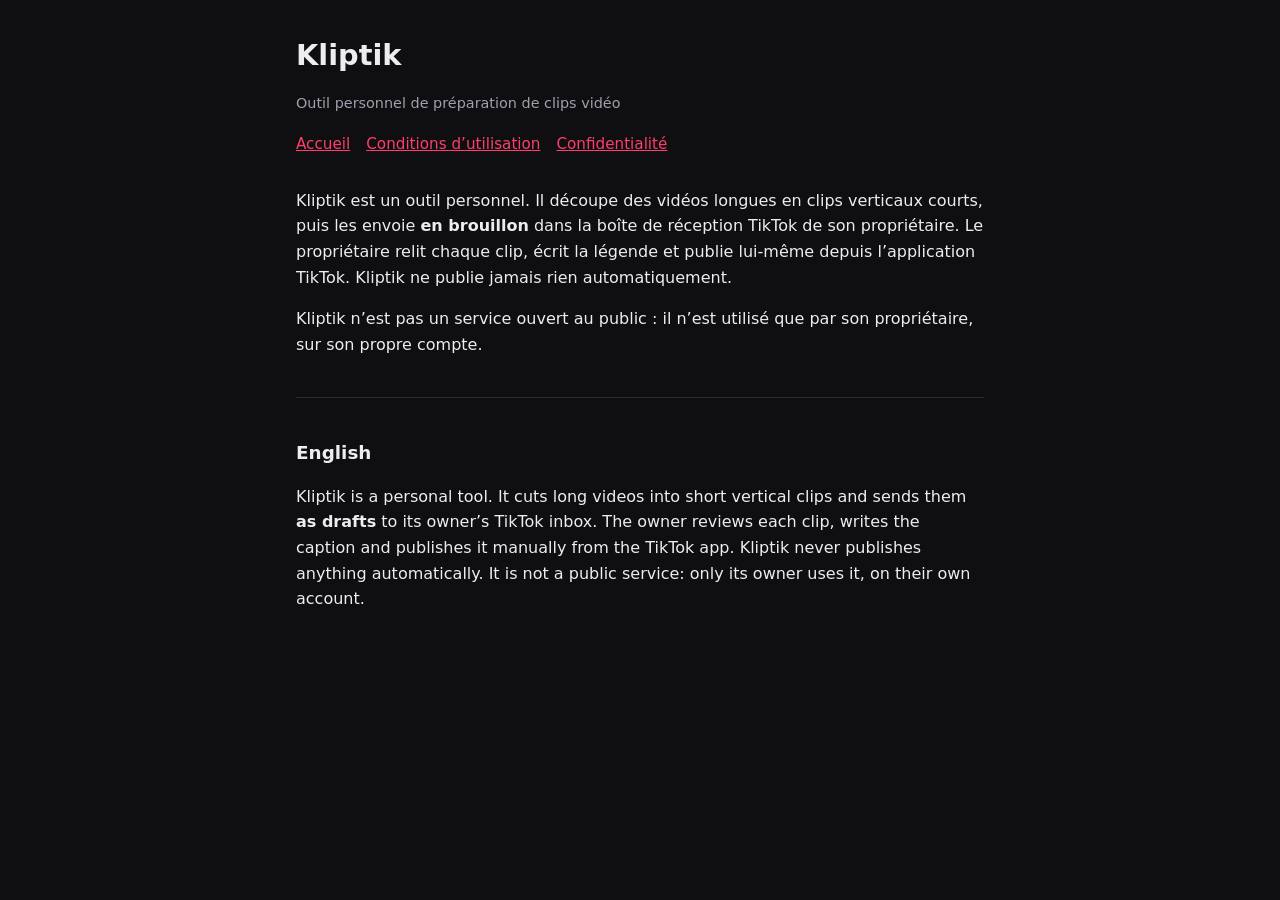
<file: index.html>
<!doctype html><html lang="fr"><head><meta charset="utf-8"><meta name="viewport" content="width=device-width,initial-scale=1">
<title>Kliptik</title><link rel="stylesheet" href="style.css"></head><body><main>
<h1>Kliptik</h1><p class="doux">Outil personnel de préparation de clips vidéo</p>
<nav><a href="./">Accueil</a><a href="conditions.html">Conditions d’utilisation</a><a href="confidentialite.html">Confidentialité</a></nav>
<p>Kliptik est un outil personnel. Il découpe des vidéos longues en clips verticaux courts, puis les envoie
<strong>en brouillon</strong> dans la boîte de réception TikTok de son propriétaire. Le propriétaire relit chaque clip,
écrit la légende et publie lui-même depuis l’application TikTok. Kliptik ne publie jamais rien automatiquement.</p>
<p>Kliptik n’est pas un service ouvert au public : il n’est utilisé que par son propriétaire, sur son propre compte.</p>
<hr>
<h2>English</h2>
<p>Kliptik is a personal tool. It cuts long videos into short vertical clips and sends them <strong>as drafts</strong>
to its owner’s TikTok inbox. The owner reviews each clip, writes the caption and publishes it manually from the TikTok app.
Kliptik never publishes anything automatically. It is not a public service: only its owner uses it, on their own account.</p>
</main></body></html>
</file>
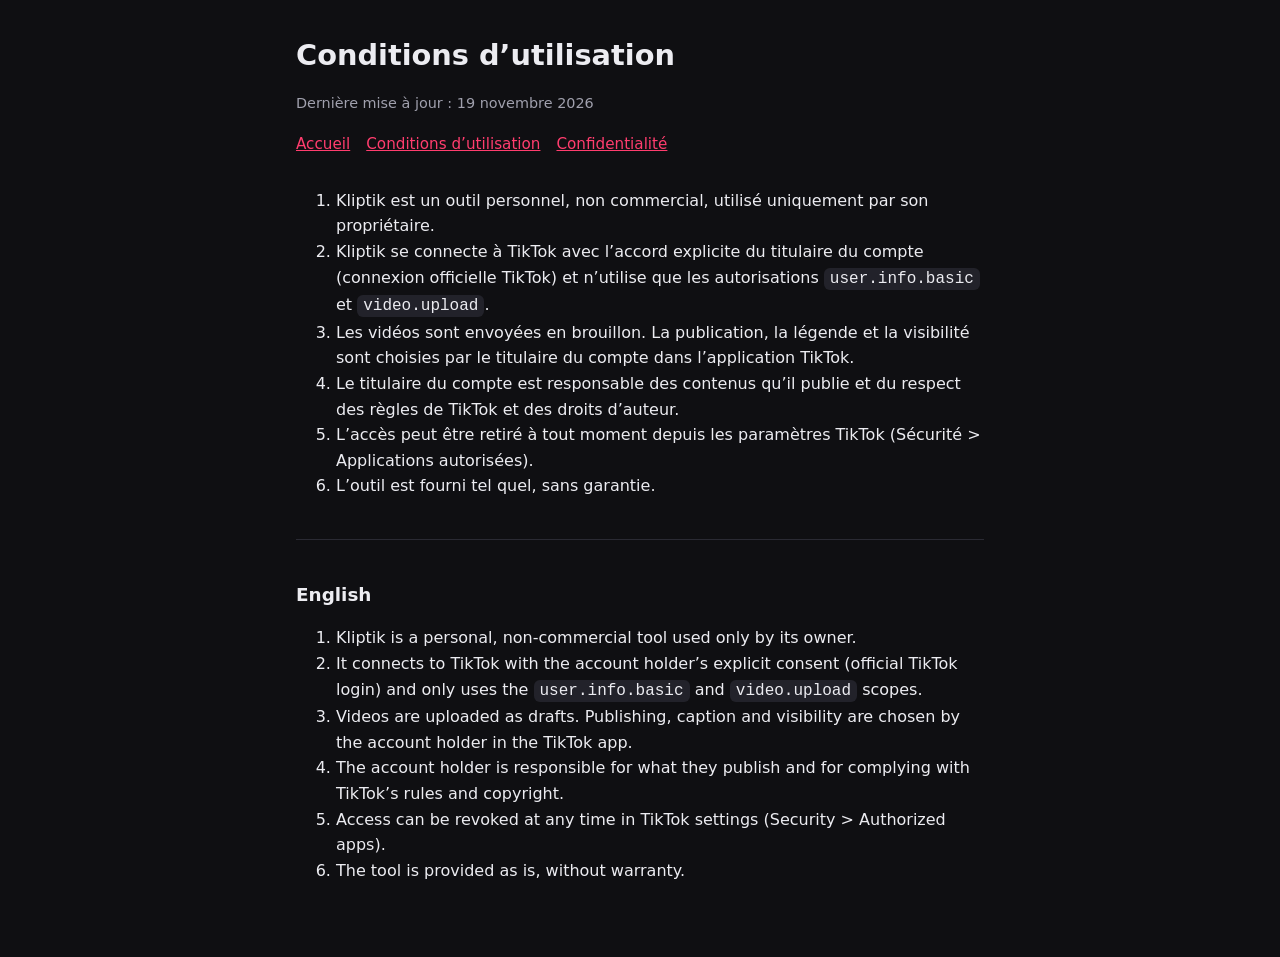
<file: conditions.html>
<!doctype html><html lang="fr"><head><meta charset="utf-8"><meta name="viewport" content="width=device-width,initial-scale=1">
<title>Conditions d’utilisation · Kliptik</title><link rel="stylesheet" href="style.css"></head><body><main>
<h1>Conditions d’utilisation</h1><p class="doux">Dernière mise à jour : 19 novembre 2026</p>
<nav><a href="./">Accueil</a><a href="conditions.html">Conditions d’utilisation</a><a href="confidentialite.html">Confidentialité</a></nav>
<ol>
<li>Kliptik est un outil personnel, non commercial, utilisé uniquement par son propriétaire.</li>
<li>Kliptik se connecte à TikTok avec l’accord explicite du titulaire du compte (connexion officielle TikTok) et
n’utilise que les autorisations <code>user.info.basic</code> et <code>video.upload</code>.</li>
<li>Les vidéos sont envoyées en brouillon. La publication, la légende et la visibilité sont choisies par le titulaire
du compte dans l’application TikTok.</li>
<li>Le titulaire du compte est responsable des contenus qu’il publie et du respect des règles de TikTok et des droits d’auteur.</li>
<li>L’accès peut être retiré à tout moment depuis les paramètres TikTok (Sécurité &gt; Applications autorisées).</li>
<li>L’outil est fourni tel quel, sans garantie.</li>
</ol>
<hr><h2>English</h2>
<ol>
<li>Kliptik is a personal, non-commercial tool used only by its owner.</li>
<li>It connects to TikTok with the account holder’s explicit consent (official TikTok login) and only uses the
<code>user.info.basic</code> and <code>video.upload</code> scopes.</li>
<li>Videos are uploaded as drafts. Publishing, caption and visibility are chosen by the account holder in the TikTok app.</li>
<li>The account holder is responsible for what they publish and for complying with TikTok’s rules and copyright.</li>
<li>Access can be revoked at any time in TikTok settings (Security &gt; Authorized apps).</li>
<li>The tool is provided as is, without warranty.</li>
</ol>
</main></body></html>
</file>
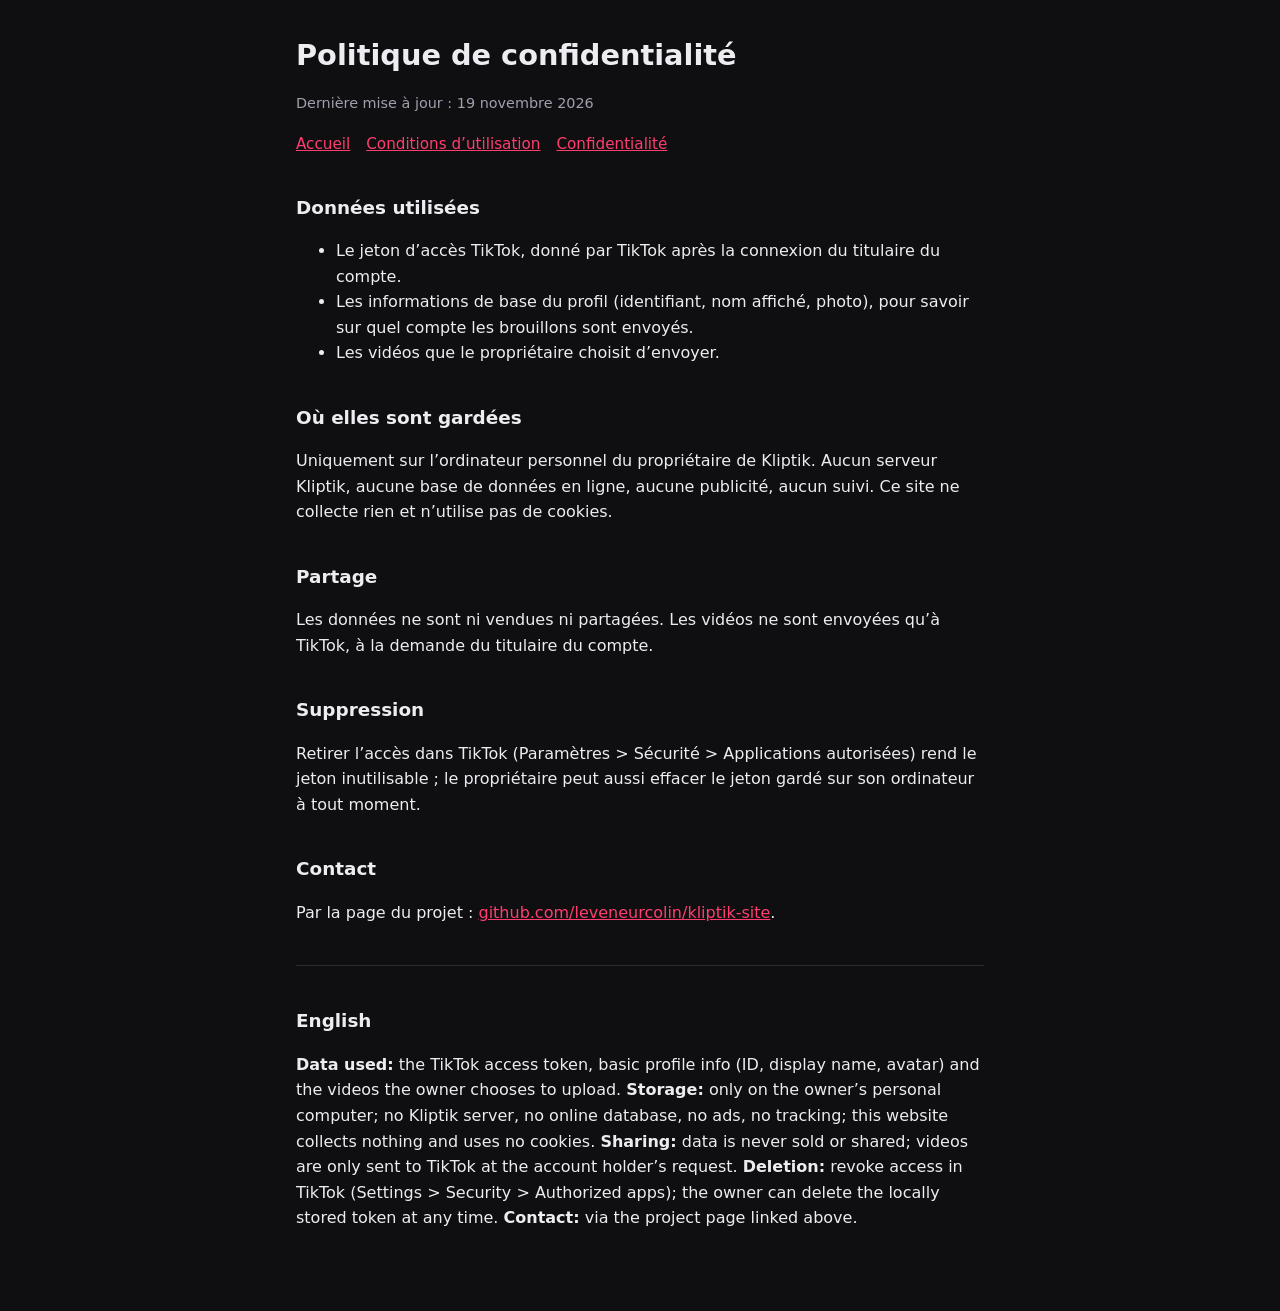
<file: confidentialite.html>
<!doctype html><html lang="fr"><head><meta charset="utf-8"><meta name="viewport" content="width=device-width,initial-scale=1">
<title>Confidentialité · Kliptik</title><link rel="stylesheet" href="style.css"></head><body><main>
<h1>Politique de confidentialité</h1><p class="doux">Dernière mise à jour : 19 novembre 2026</p>
<nav><a href="./">Accueil</a><a href="conditions.html">Conditions d’utilisation</a><a href="confidentialite.html">Confidentialité</a></nav>
<h2>Données utilisées</h2>
<ul>
<li>Le jeton d’accès TikTok, donné par TikTok après la connexion du titulaire du compte.</li>
<li>Les informations de base du profil (identifiant, nom affiché, photo), pour savoir sur quel compte les brouillons sont envoyés.</li>
<li>Les vidéos que le propriétaire choisit d’envoyer.</li>
</ul>
<h2>Où elles sont gardées</h2>
<p>Uniquement sur l’ordinateur personnel du propriétaire de Kliptik. Aucun serveur Kliptik, aucune base de données en ligne,
aucune publicité, aucun suivi. Ce site ne collecte rien et n’utilise pas de cookies.</p>
<h2>Partage</h2>
<p>Les données ne sont ni vendues ni partagées. Les vidéos ne sont envoyées qu’à TikTok, à la demande du titulaire du compte.</p>
<h2>Suppression</h2>
<p>Retirer l’accès dans TikTok (Paramètres &gt; Sécurité &gt; Applications autorisées) rend le jeton inutilisable ;
le propriétaire peut aussi effacer le jeton gardé sur son ordinateur à tout moment.</p>
<h2>Contact</h2>
<p>Par la page du projet : <a href="https://github.com/leveneurcolin/kliptik-site/issues">github.com/leveneurcolin/kliptik-site</a>.</p>
<hr><h2>English</h2>
<p><strong>Data used:</strong> the TikTok access token, basic profile info (ID, display name, avatar) and the videos the owner
chooses to upload. <strong>Storage:</strong> only on the owner’s personal computer; no Kliptik server, no online database,
no ads, no tracking; this website collects nothing and uses no cookies. <strong>Sharing:</strong> data is never sold or shared;
videos are only sent to TikTok at the account holder’s request. <strong>Deletion:</strong> revoke access in TikTok
(Settings &gt; Security &gt; Authorized apps); the owner can delete the locally stored token at any time.
<strong>Contact:</strong> via the project page linked above.</p>
</main></body></html>
</file>
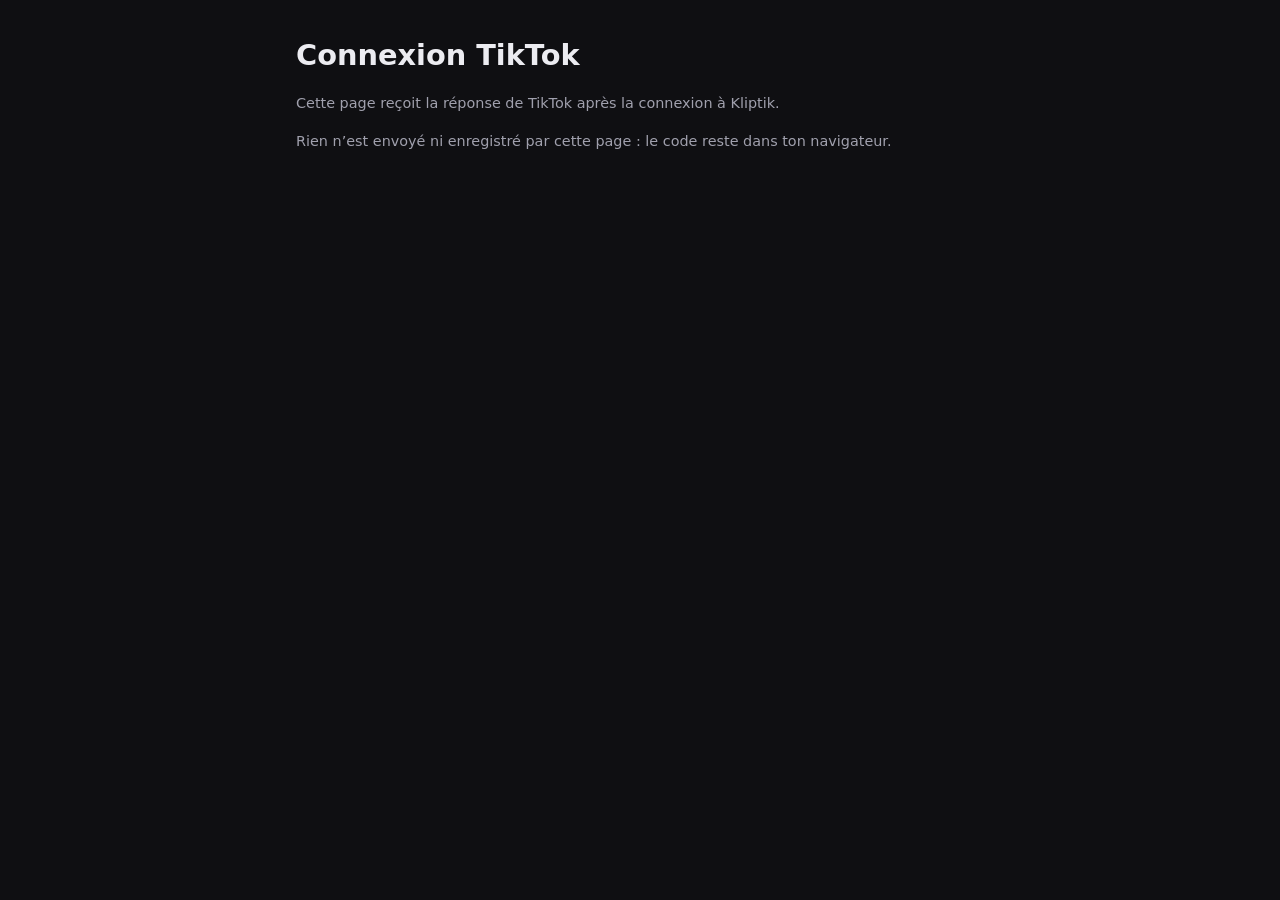
<file: retour.html>
<!doctype html><html lang="fr"><head><meta charset="utf-8"><meta name="viewport" content="width=device-width,initial-scale=1">
<meta name="referrer" content="no-referrer">
<title>Connexion TikTok · Kliptik</title><link rel="stylesheet" href="style.css"></head><body><main>
<h1>Connexion TikTok</h1>
<div id="ok" hidden>
<p>Connexion acceptée. Copie ce code et colle-le dans Kliptik (il ne sert qu’une fois et expire vite).</p>
<p><code id="code"></code></p><p><button id="copier">Copier le code</button></p>
</div>
<p id="erreur" hidden>La connexion n’a pas abouti : <code id="raison"></code></p>
<p id="vide" class="doux">Cette page reçoit la réponse de TikTok après la connexion à Kliptik.</p>
<p class="doux">Rien n’est envoyé ni enregistré par cette page : le code reste dans ton navigateur.</p>
<script>
const q = new URLSearchParams(location.search);
const code = q.get("code"), err = q.get("error");
if (code) {
  document.getElementById("vide").hidden = true;
  document.getElementById("ok").hidden = false;
  document.getElementById("code").textContent = code;
  document.getElementById("copier").onclick = async () => {
    try { await navigator.clipboard.writeText(code); document.getElementById("copier").textContent = "✓ Copié"; }
    catch (e) { alert("Sélectionne le code et copie-le à la main."); }
  };
} else if (err) {
  document.getElementById("vide").hidden = true;
  document.getElementById("erreur").hidden = false;
  document.getElementById("raison").textContent = (q.get("error_description") || err);
}
</script>
</main></body></html>
</file>
<file: style.css>
:root{--fond:#0f0f12;--texte:#ececf1;--doux:#a0a0ad;--accent:#ff3d6e}
*{box-sizing:border-box}
body{margin:0;background:var(--fond);color:var(--texte);font:16px/1.6 system-ui,-apple-system,Segoe UI,Roboto,sans-serif}
main{max-width:720px;margin:0 auto;padding:32px 16px 64px}
h1{font-size:1.8rem;margin:0 0 4px}h2{font-size:1.15rem;margin-top:2em}
.doux{color:var(--doux);font-size:.9rem}
a{color:var(--accent)}nav{display:flex;gap:16px;flex-wrap:wrap;margin:16px 0 32px;font-size:.95rem}
code{background:#22222a;padding:2px 6px;border-radius:6px;word-break:break-all}
button{background:var(--accent);color:#fff;border:0;border-radius:10px;padding:10px 16px;font-size:1rem;cursor:pointer}
hr{border:0;border-top:1px solid #2a2a33;margin:40px 0}
</file>
